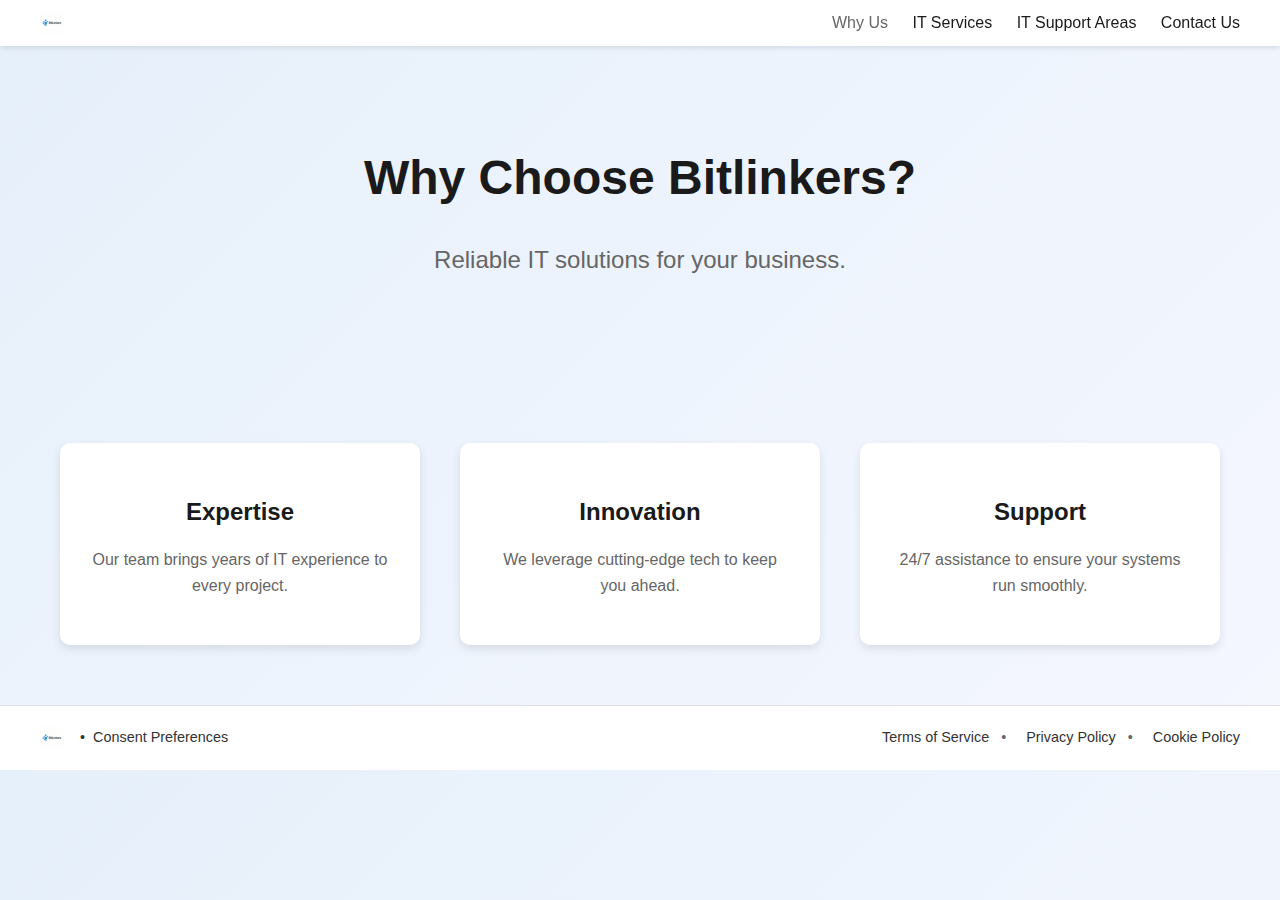
<file: index.html>
<!DOCTYPE html>
<html lang="en">
<head>
    <meta charset="UTF-8">
    <meta name="viewport" content="width=device-width, initial-scale=1.0">
    <title>Bitlinkers - Why Us</title>
    <link rel="stylesheet" href="styles.css">
</head>
<body>
    <!-- Navigation Bar -->
    <nav class="navbar">
        <div class="navbar-container">
            <div class="navbar-left">
                <img src="bitlinkers-logo.png" alt="Bitlinkers Logo" class="navbar-logo">
            </div>
            <div class="navbar-right">
                <a href="index.html" class="active">Why Us</a>
                <a href="services.html">IT Services</a>
                <a href="support.html">IT Support Areas</a>
                <a href="contact.html">Contact Us</a>
            </div>
        </div>
    </nav>

    <!-- Main Content -->
    <main>
        <section class="hero">
            <h1>Why Choose Bitlinkers?</h1>
            <p>Reliable IT solutions for your business.</p>
        </section>
        <section class="features">
            <div class="container">
                <div class="feature-item">
                    <h2>Expertise</h2>
                    <p>Our team brings years of IT experience to every project.</p>
                </div>
                <div class="feature-item">
                    <h2>Innovation</h2>
                    <p>We leverage cutting-edge tech to keep you ahead.</p>
                </div>
                <div class="feature-item">
                    <h2>Support</h2>
                    <p>24/7 assistance to ensure your systems run smoothly.</p>
                </div>
            </div>
        </section>
    </main>

    <!-- Footer -->
    <footer>
        <div class="footer-container">
            <div class="footer-left">
                <img src="bitlinkers-logo.png" alt="Bitlinkers Logo" class="footer-logo">
                <span class="bullet">•</span>
                <a href="#">Consent Preferences</a>
            </div>
            <div class="footer-right">
                <a href="#">Terms of Service</a>
                <span class="bullet">•</span>
                <a href="#">Privacy Policy</a>
                <span class="bullet">•</span>
                <a href="#">Cookie Policy</a>
            </div>
        </div>
    </footer>
</body>
</html>
</file>
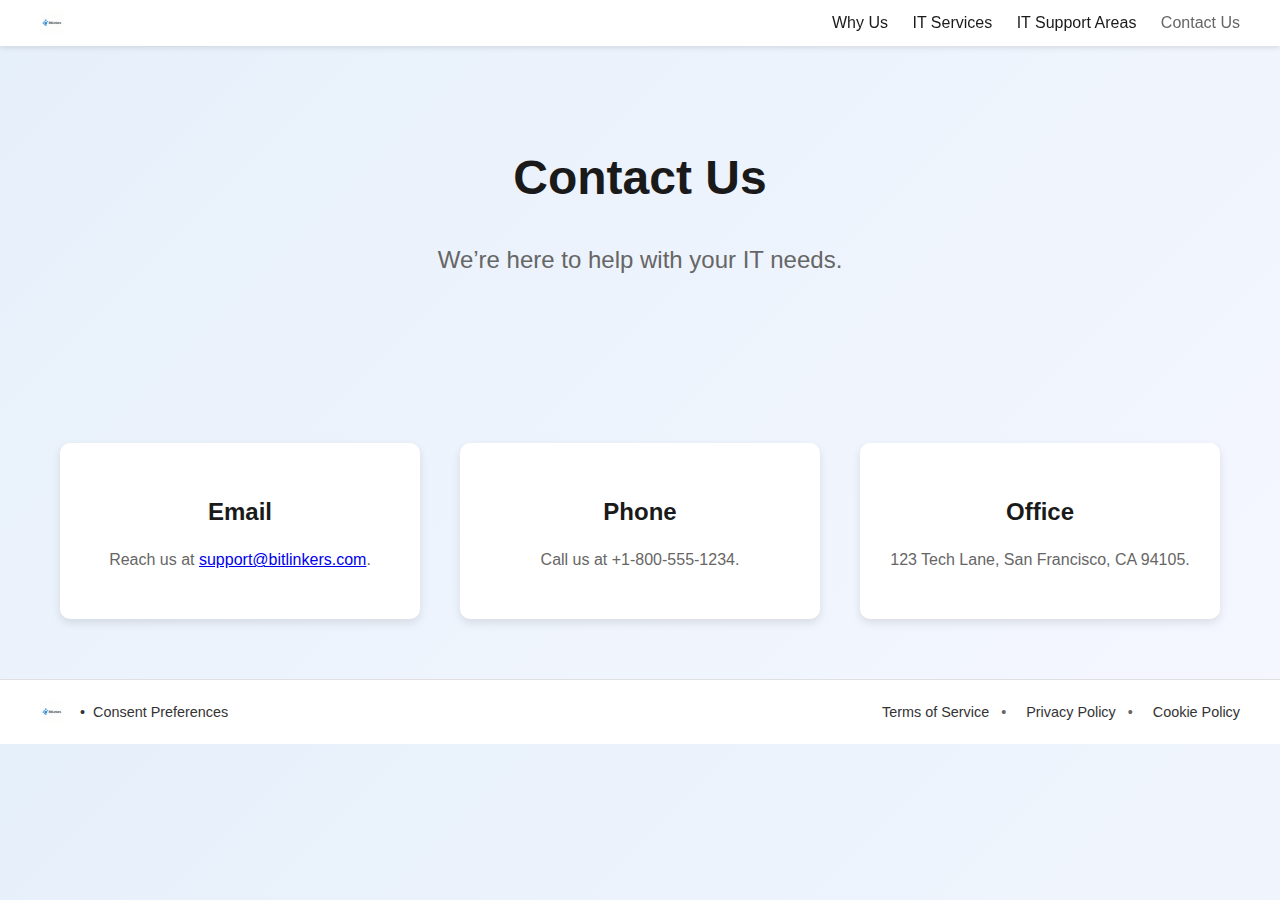
<file: contact.html>
<!DOCTYPE html>
<html lang="en">
<head>
    <meta charset="UTF-8">
    <meta name="viewport" content="width=device-width, initial-scale=1.0">
    <title>Bitlinkers - Contact Us</title>
    <link rel="stylesheet" href="styles.css">
</head>
<body>
    <!-- Navigation Bar -->
    <nav class="navbar">
        <div class="navbar-container">
            <div class="navbar-left">
                <img src="bitlinkers-logo.png" alt="Bitlinkers Logo" class="navbar-logo">
            </div>
            <div class="navbar-right">
                <a href="index.html">Why Us</a>
                <a href="services.html">IT Services</a>
                <a href="support.html">IT Support Areas</a>
                <a href="contact.html" class="active">Contact Us</a>
            </div>
        </div>
    </nav>

    <!-- Main Content -->
    <main>
        <section class="hero">
            <h1>Contact Us</h1>
            <p>We’re here to help with your IT needs.</p>
        </section>
        <section class="features">
            <div class="container">
                <div class="feature-item">
                    <h2>Email</h2>
                    <p>Reach us at <a href="mailto:support@bitlinkers.com">support@bitlinkers.com</a>.</p>
                </div>
                <div class="feature-item">
                    <h2>Phone</h2>
                    <p>Call us at +1-800-555-1234.</p>
                </div>
                <div class="feature-item">
                    <h2>Office</h2>
                    <p>123 Tech Lane, San Francisco, CA 94105.</p>
                </div>
            </div>
        </section>
    </main>

    <!-- Footer -->
    <footer>
        <div class="footer-container">
            <div class="footer-left">
                <img src="bitlinkers-logo.png" alt="Bitlinkers Logo" class="footer-logo">
                <span class="bullet">•</span>
                <a href="#">Consent Preferences</a>
            </div>
            <div class="footer-right">
                <a href="#">Terms of Service</a>
                <span class="bullet">•</span>
                <a href="#">Privacy Policy</a>
                <span class="bullet">•</span>
                <a href="#">Cookie Policy</a>
            </div>
        </div>
    </footer>
</body>
</html>
</file>
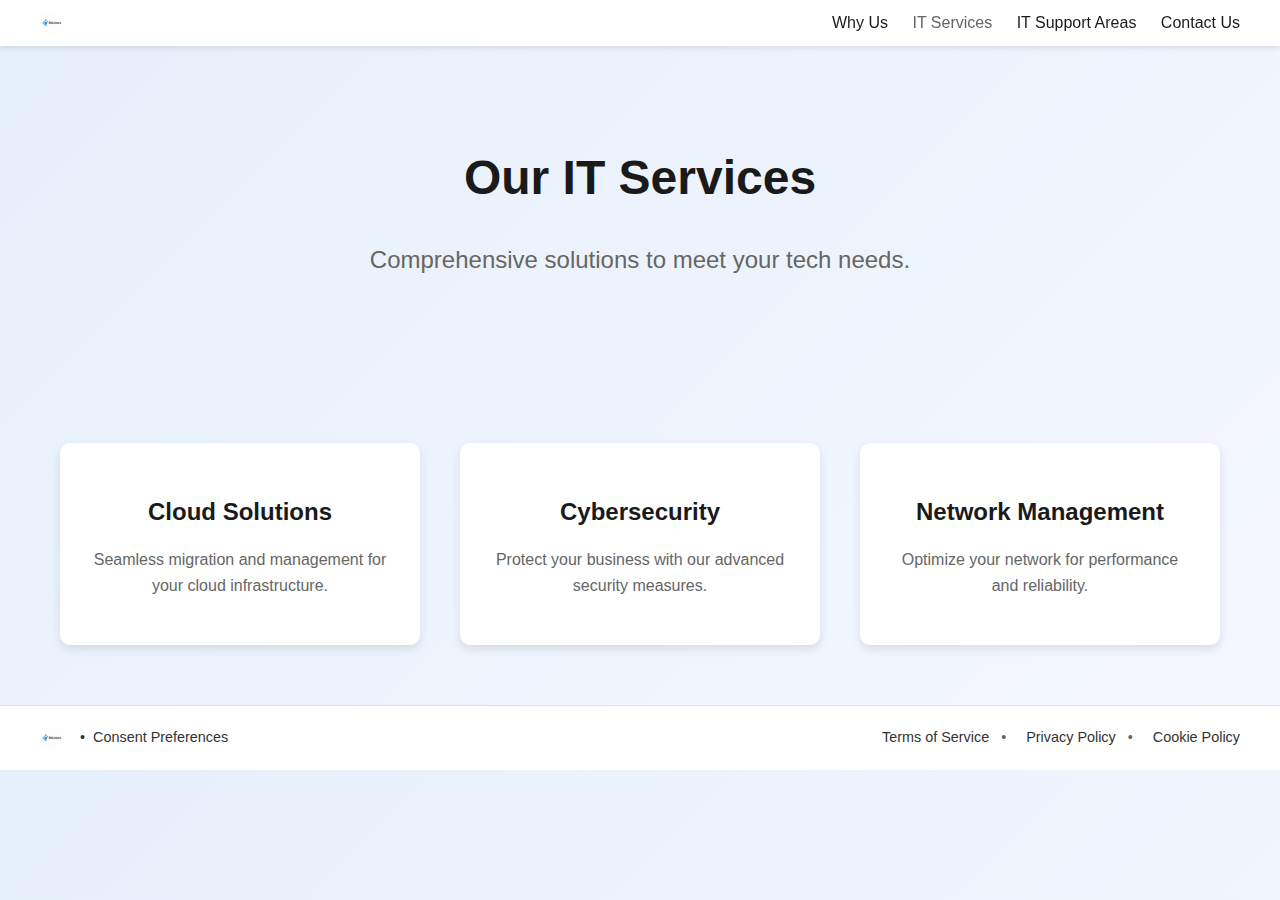
<file: services.html>
<!DOCTYPE html>
<html lang="en">
<head>
    <meta charset="UTF-8">
    <meta name="viewport" content="width=device-width, initial-scale=1.0">
    <title>Bitlinkers - IT Services</title>
    <link rel="stylesheet" href="styles.css">
</head>
<body>
    <!-- Navigation Bar -->
    <nav class="navbar">
        <div class="navbar-container">
            <div class="navbar-left">
                <img src="bitlinkers-logo.png" alt="Bitlinkers Logo" class="navbar-logo">
            </div>
            <div class="navbar-right">
                <a href="index.html">Why Us</a>
                <a href="services.html" class="active">IT Services</a>
                <a href="support.html">IT Support Areas</a>
                <a href="contact.html">Contact Us</a>
            </div>
        </div>
    </nav>

    <!-- Main Content -->
    <main>
        <section class="hero">
            <h1>Our IT Services</h1>
            <p>Comprehensive solutions to meet your tech needs.</p>
        </section>
        <section class="features">
            <div class="container">
                <div class="feature-item">
                    <h2>Cloud Solutions</h2>
                    <p>Seamless migration and management for your cloud infrastructure.</p>
                </div>
                <div class="feature-item">
                    <h2>Cybersecurity</h2>
                    <p>Protect your business with our advanced security measures.</p>
                </div>
                <div class="feature-item">
                    <h2>Network Management</h2>
                    <p>Optimize your network for performance and reliability.</p>
                </div>
            </div>
        </section>
    </main>

    <!-- Footer -->
    <footer>
        <div class="footer-container">
            <div class="footer-left">
                <img src="bitlinkers-logo.png" alt="Bitlinkers Logo" class="footer-logo">
                <span class="bullet">•</span>
                <a href="#">Consent Preferences</a>
            </div>
            <div class="footer-right">
                <a href="#">Terms of Service</a>
                <span class="bullet">•</span>
                <a href="#">Privacy Policy</a>
                <span class="bullet">•</span>
                <a href="#">Cookie Policy</a>
            </div>
        </div>
    </footer>
</body>
</html>
</file>
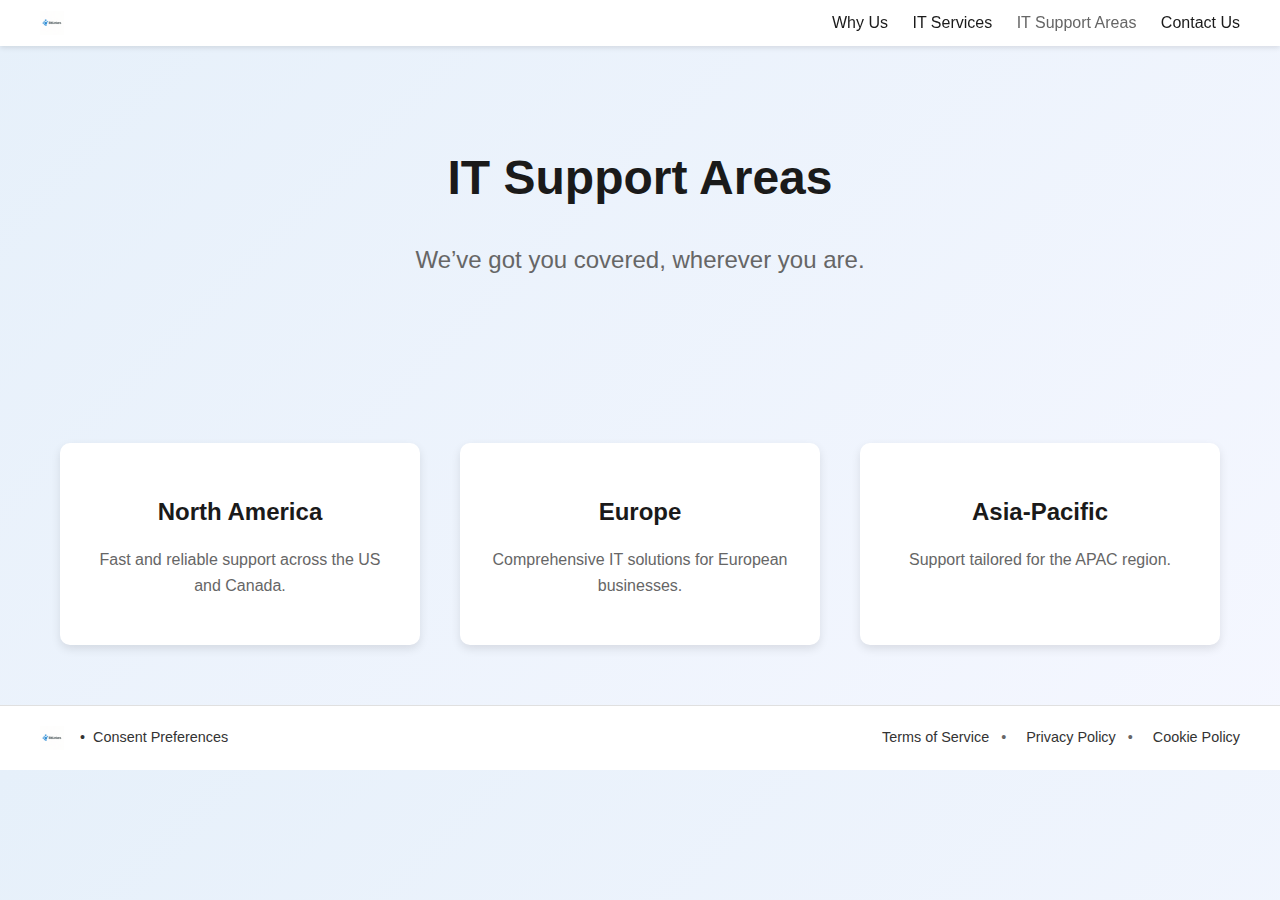
<file: support.html>
<!DOCTYPE html>
<html lang="en">
<head>
    <meta charset="UTF-8">
    <meta name="viewport" content="width=device-width, initial-scale=1.0">
    <title>Bitlinkers - IT Support Areas</title>
    <link rel="stylesheet" href="styles.css">
</head>
<body>
    <!-- Navigation Bar -->
    <nav class="navbar">
        <div class="navbar-container">
            <div class="navbar-left">
                <img src="bitlinkers-logo.png" alt="Bitlinkers Logo" class="navbar-logo">
            </div>
            <div class="navbar-right">
                <a href="index.html">Why Us</a>
                <a href="services.html">IT Services</a>
                <a href="support.html" class="active">IT Support Areas</a>
                <a href="contact.html">Contact Us</a>
            </div>
        </div>
    </nav>

    <!-- Main Content -->
    <main>
        <section class="hero">
            <h1>IT Support Areas</h1>
            <p>We’ve got you covered, wherever you are.</p>
        </section>
        <section class="features">
            <div class="container">
                <div class="feature-item">
                    <h2>North America</h2>
                    <p>Fast and reliable support across the US and Canada.</p>
                </div>
                <div class="feature-item">
                    <h2>Europe</h2>
                    <p>Comprehensive IT solutions for European businesses.</p>
                </div>
                <div class="feature-item">
                    <h2>Asia-Pacific</h2>
                    <p>Support tailored for the APAC region.</p>
                </div>
            </div>
        </section>
    </main>

    <!-- Footer -->
    <footer>
        <div class="footer-container">
            <div class="footer-left">
                <img src="bitlinkers-logo.png" alt="Bitlinkers Logo" class="footer-logo">
                <span class="bullet">•</span>
                <a href="#">Consent Preferences</a>
            </div>
            <div class="footer-right">
                <a href="#">Terms of Service</a>
                <span class="bullet">•</span>
                <a href="#">Privacy Policy</a>
                <span class="bullet">•</span>
                <a href="#">Cookie Policy</a>
            </div>
        </div>
    </footer>
</body>
</html>
</file>
<file: styles.css>
/* Base styles */
body {
    font-family: -apple-system, BlinkMacSystemFont, "Segoe UI", Roboto, "Helvetica Neue", Arial, sans-serif;
    margin: 0;
    padding: 0;
    background: linear-gradient(135deg, #e6f0fa 0%, #f5f7ff 100%); /* Gradient background like Atom.com */
    color: #333;
    line-height: 1.6;
}

/* Navigation Bar (Matching Atom.com but with white background) */
.navbar {
    background: #fff; /* White background */
    padding: 10px 0;
    position: fixed;
    width: 100%;
    top: 0;
    z-index: 1000;
    box-shadow: 0 2px 5px rgba(0, 0, 0, 0.1); /* Subtle shadow for depth */
}

.navbar-container {
    max-width: 1200px;
    margin: 0 auto;
    display: flex;
    justify-content: space-between;
    align-items: center;
    padding: 0 20px;
}

.navbar-left {
    display: flex;
    align-items: center;
}

.navbar-logo {
    width: 24px;
    height: 24px;
    margin-right: 8px;
}

.navbar-left span {
    color: #1a1a1a; /* Dark color for contrast on white background */
    font-size: 1.2rem;
    font-weight: 600;
}

.navbar-right a {
    color: #1a1a1a; /* Dark color for contrast on white background */
    text-decoration: none;
    margin-left: 20px;
    font-size: 1rem;
    font-weight: 500;
}

.navbar-right a:hover {
    color: #666; /* Slightly lighter on hover */
}

.navbar-right a.active {
    color: #666; /* Highlight the active page */
}

/* Main Content */
main {
    margin-top: 60px; /* Space for the fixed navbar */
}

.hero {
    text-align: center;
    padding: 80px 20px;
}

.hero h1 {
    font-size: 3rem;
    font-weight: 700;
    color: #1a1a1a;
    margin: 0 0 10px;
}

.hero p {
    font-size: 1.5rem;
    color: #666;
}

.features {
    max-width: 1200px;
    margin: 40px auto;
    padding: 0 20px;
}

.container {
    display: flex;
    flex-wrap: wrap;
    justify-content: space-between;
}

.feature-item {
    flex: 1 1 300px;
    margin: 20px;
    text-align: center;
    background: #fff;
    padding: 30px;
    border-radius: 10px;
    box-shadow: 0 4px 10px rgba(0, 0, 0, 0.1);
}

.feature-item h2 {
    font-size: 1.5rem;
    color: #1a1a1a;
    margin-bottom: 10px;
}

.feature-item p {
    font-size: 1rem;
    color: #666;
}

/* Footer (Matching Atom.com) */
footer {
    background: #fff;
    padding: 20px 0;
    border-top: 1px solid #e0e0e0;
    font-size: 0.9rem;
}

.footer-container {
    max-width: 1200px;
    margin: 0 auto;
    display: flex;
    justify-content: space-between;
    align-items: center;
    padding: 0 20px;
}

.footer-left {
    display: flex;
    align-items: center;
}

.footer-logo {
    width: 24px;
    height: 24px;
    margin-right: 8px;
}

.footer-left span, .footer-left a {
    color: #333;
    text-decoration: none;
    margin-right: 8px;
}

.footer-right a {
    color: #333;
    text-decoration: none;
    margin-left: 8px;
}

.bullet {
    color: #666;
    margin: 0 8px;
}

/* Responsive adjustments */
@media (max-width: 768px) {
    .navbar-container {
        flex-direction: column;
        text-align: center;
    }
    .navbar-right {
        margin-top: 10px;
    }
    .navbar-right a {
        margin: 0 10px;
    }
    .footer-container {
        flex-direction: column;
        text-align: center;
    }
    .footer-left, .footer-right {
        margin: 10px 0;
    }
    .feature-item {
        flex: 1 1 100%;
    }
}
</file>
